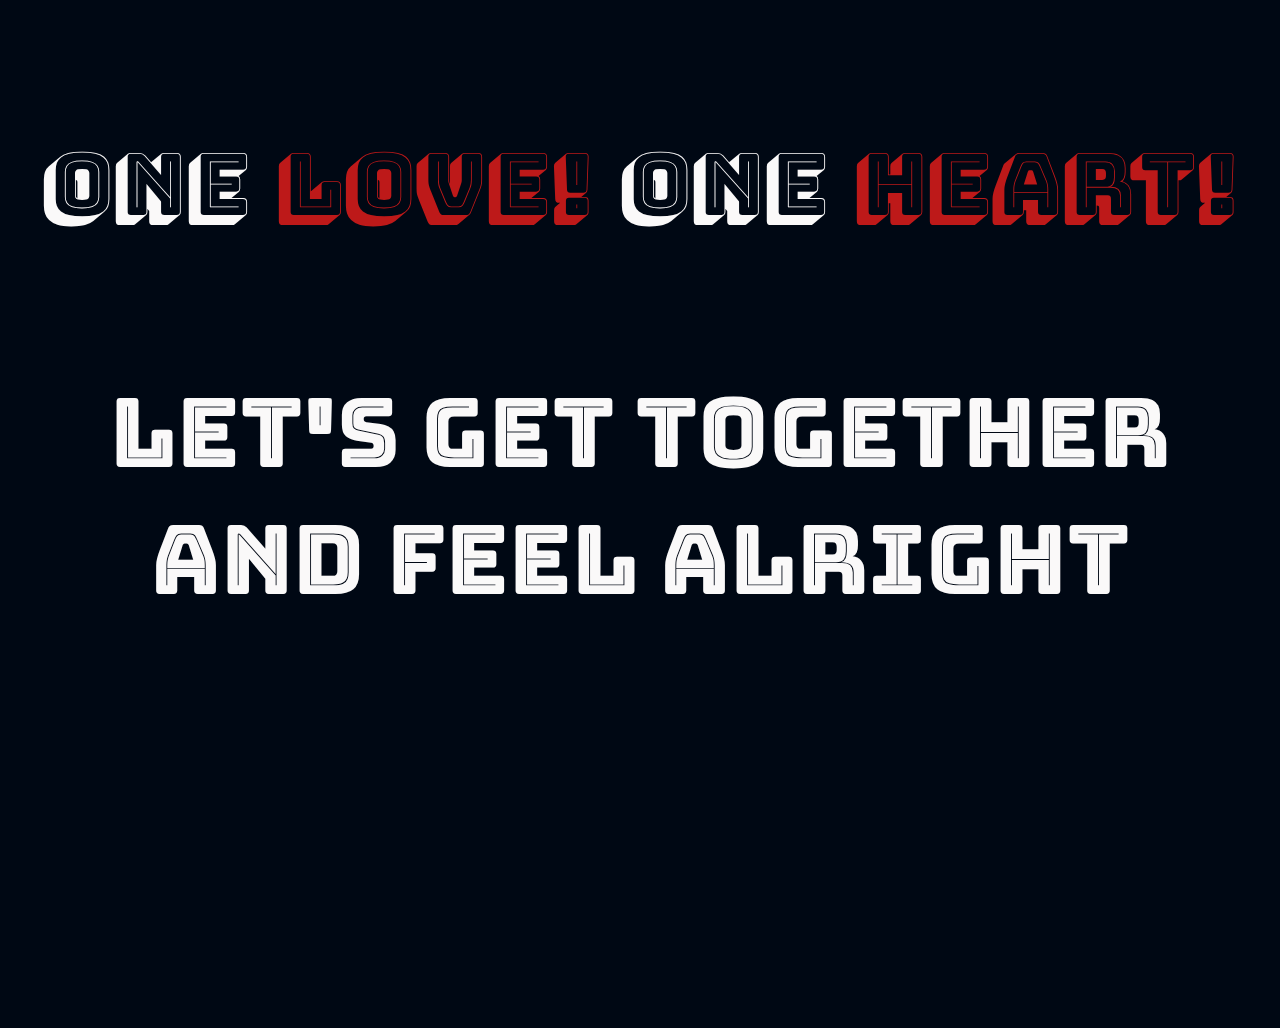
<file: index.html>
<!DOCTYPE html>
<html lang="en">
<head>
  <meta charset="UTF-8">
  <title>Words In Motion</title>
  <link rel="stylesheet" href="css/style.css">
  <link rel="preconnect" href="https://fonts.googleapis.com">
  <link rel="preconnect" href="https://fonts.gstatic.com" crossorigin>
  <link href="https://fonts.googleapis.com/css2?family=Bungee&display=swap" rel="stylesheet">
  <link rel="preconnect" href="https://fonts.googleapis.com">
  <link rel="preconnect" href="https://fonts.gstatic.com" crossorigin>
  <link href="https://fonts.googleapis.com/css2?family=Bungee&family=Bungee+Shade&display=swap" rel="stylesheet">
  <link rel="preconnect" href="https://fonts.googleapis.com">
  <link rel="preconnect" href="https://fonts.gstatic.com" crossorigin>
  <link href="https://fonts.googleapis.com/css2?family=Bungee&family=Bungee+Inline&family=Bungee+Shade&display=swap" rel="stylesheet">
</head>

  <body id="page1">
    <div class="pg1">
      <div id="line1">
      <h2>One</h2> 
      <h2 class="p1">love!</h2>
      <h2>One</h2>
      <h2 class="p1">heart!</h2>
      </div>
      <h3><a href="page 2/page2.html">Let's Get Together and Feel Alright</a></h3>
   </div>
  </body>
</html>
</file>
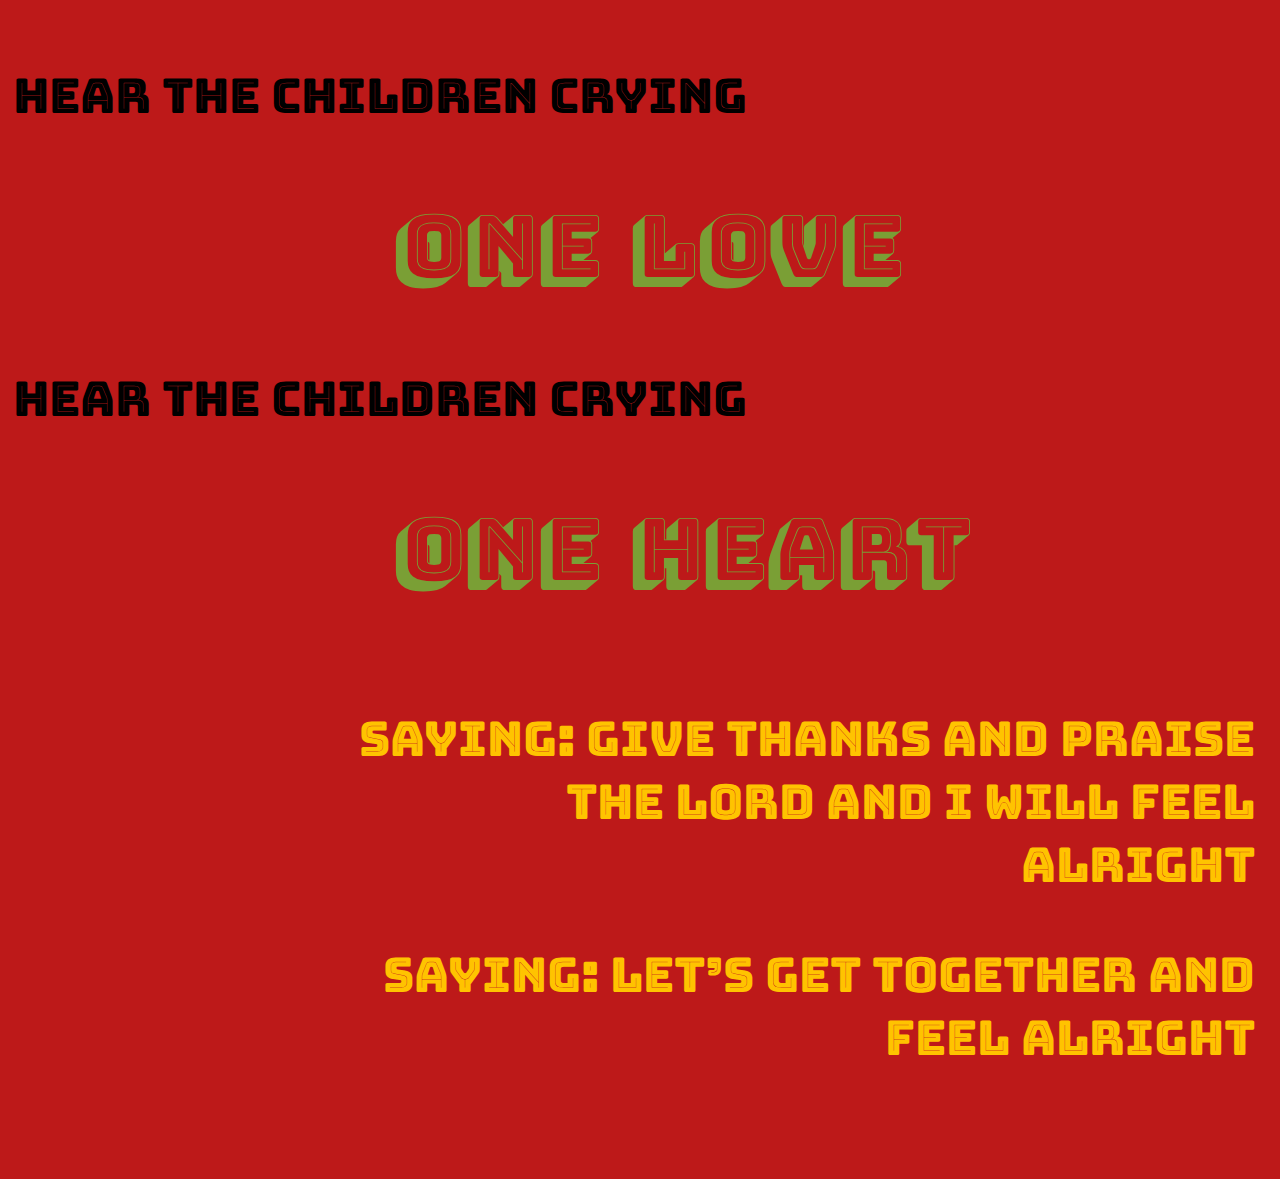
<file: page 2/page2.html>
<!DOCTYPE html>
<html lang="en">
<head>
  <meta charset="UTF-8">
  <title>Words In Motion</title>
  <link rel="stylesheet" href="../css/style.css">
  <link rel="preconnect" href="https://fonts.googleapis.com">
  <link rel="preconnect" href="https://fonts.gstatic.com" crossorigin>
  <link href="https://fonts.googleapis.com/css2?family=Bungee&display=swap" rel="stylesheet">
  <link rel="preconnect" href="https://fonts.googleapis.com">
  <link rel="preconnect" href="https://fonts.gstatic.com" crossorigin>
  <link href="https://fonts.googleapis.com/css2?family=Bungee&family=Bungee+Shade&display=swap" rel="stylesheet">
  <link rel="preconnect" href="https://fonts.googleapis.com">
  <link rel="preconnect" href="https://fonts.gstatic.com" crossorigin>
  <link href="https://fonts.googleapis.com/css2?family=Bungee&family=Bungee+Inline&family=Bungee+Shade&display=swap" rel="stylesheet">
</head>

  <body id="page2">
  <div class="pg2">
    <h4 class="hear">Hear the children crying</h4>
      <h2 class="p2">One Love</h2>
      <h4 class="hear">Hear the children crying</h4>
      <h2 class="p2">One Heart</h2>
      <div id="saying">
      <h4 id="saying1">Saying: Give Thanks and praise the lord and i will feel alright</h4>
      <h4 id="saying2"><a href="../page 3/page3.html">Saying: Let’s get together and feel alright</a></h4>
    </div>
  </div>
  </body>
</html>
</file>
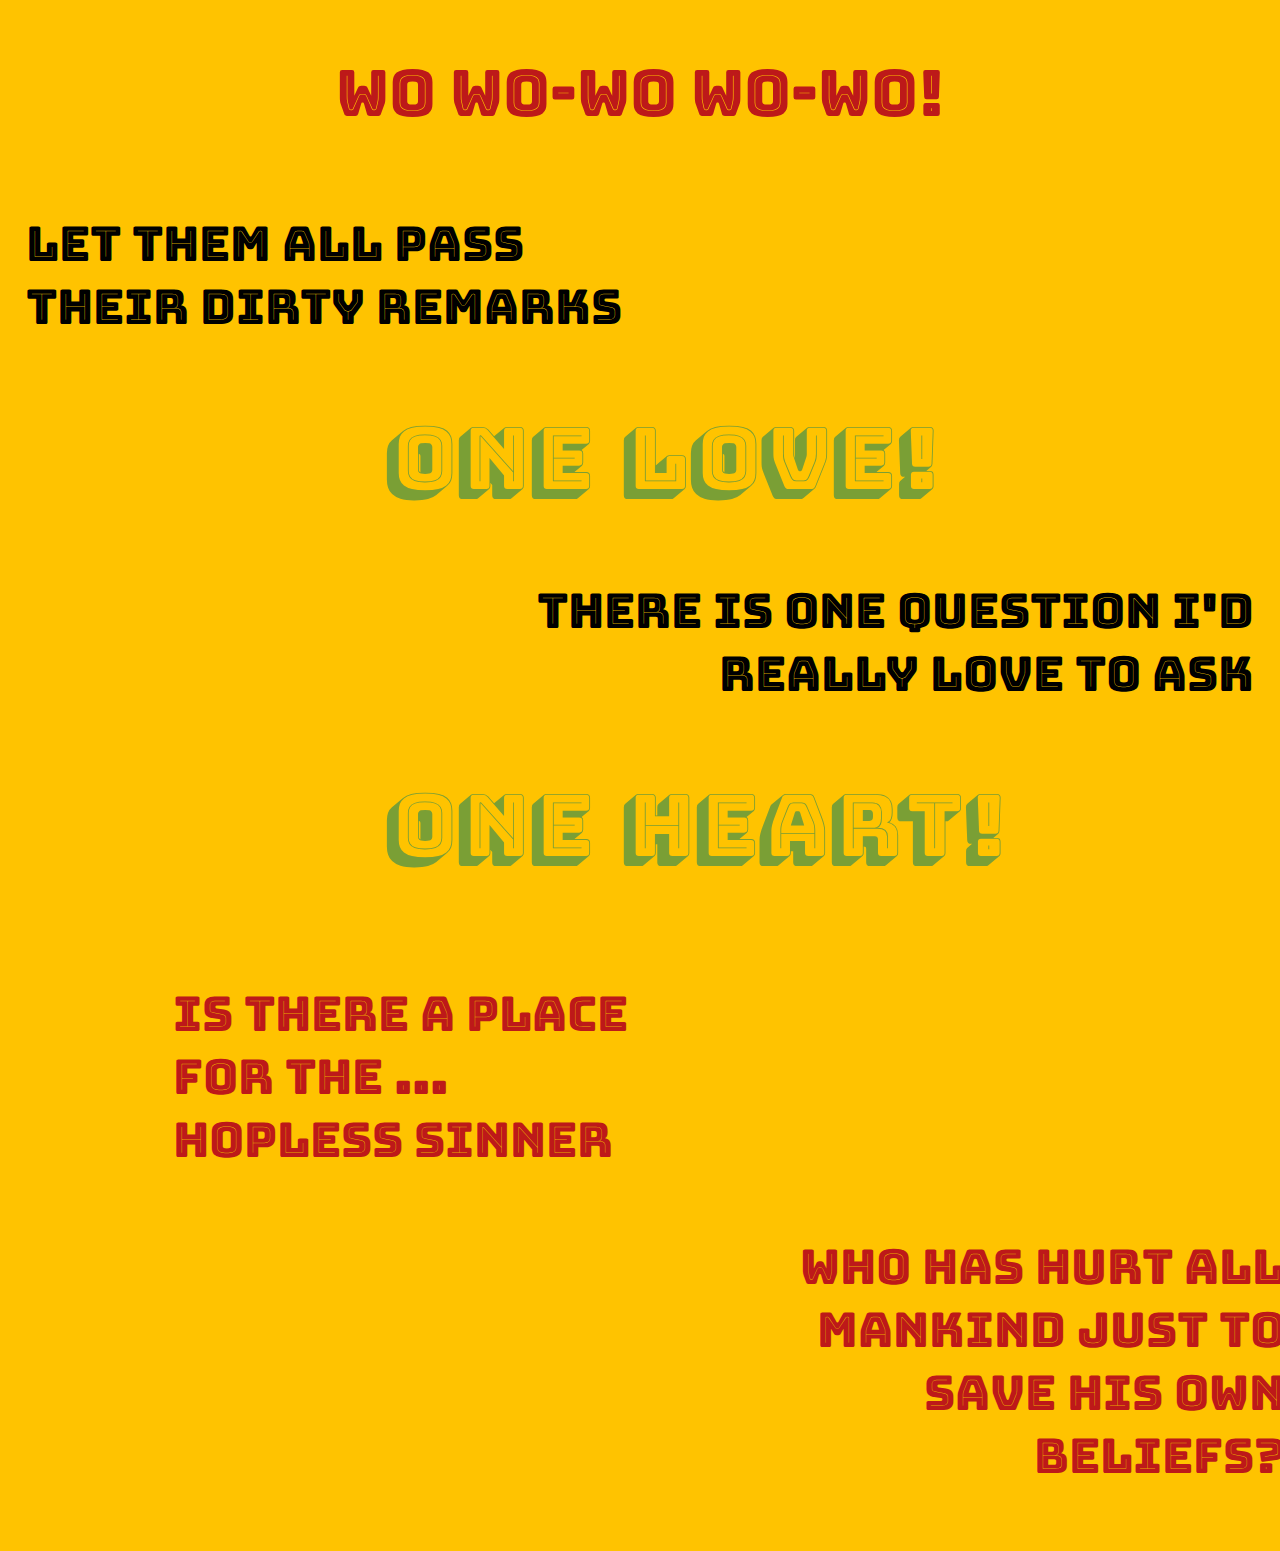
<file: page 3/page3.html>
<!DOCTYPE html>
<html lang="en">
<head>
  <meta charset="UTF-8">
  <title>Words In Motion</title>
  <link rel="stylesheet" href="../css/style.css">
  <link rel="preconnect" href="https://fonts.googleapis.com">
  <link rel="preconnect" href="https://fonts.gstatic.com" crossorigin>
  <link href="https://fonts.googleapis.com/css2?family=Bungee&display=swap" rel="stylesheet">
  <link rel="preconnect" href="https://fonts.googleapis.com">
  <link rel="preconnect" href="https://fonts.gstatic.com" crossorigin>
  <link href="https://fonts.googleapis.com/css2?family=Bungee&family=Bungee+Shade&display=swap" rel="stylesheet">
  <link rel="preconnect" href="https://fonts.googleapis.com">
  <link rel="preconnect" href="https://fonts.gstatic.com" crossorigin>
  <link href="https://fonts.googleapis.com/css2?family=Bungee&family=Bungee+Inline&family=Bungee+Shade&display=swap" rel="stylesheet">
</head>

  <body id="page3">
    <div class="pg3">
      <h5 id="wo">Wo Wo-Wo Wo-Wo!</h5>
      <h4 id="p3h41">Let Them All Pass Their Dirty Remarks</h4>
      <h2 class="p2">One love!</h2>  
      <h4 id="p3h42">There Is One Question I'd Really Love To Ask</h4>
      <h2 class="p2">One heart!</h2>
      <h4 id="p3h43"><a href="../page 4/page4.html">Is there A place for the ... hopless Sinner</a></h4>
      <h4 id="p3h44"><a href="../page 4/page4.html">Who has hurt all mankind just to save his own beliefs?</a></h4>
   </div>
  </body>
</html>
</file>
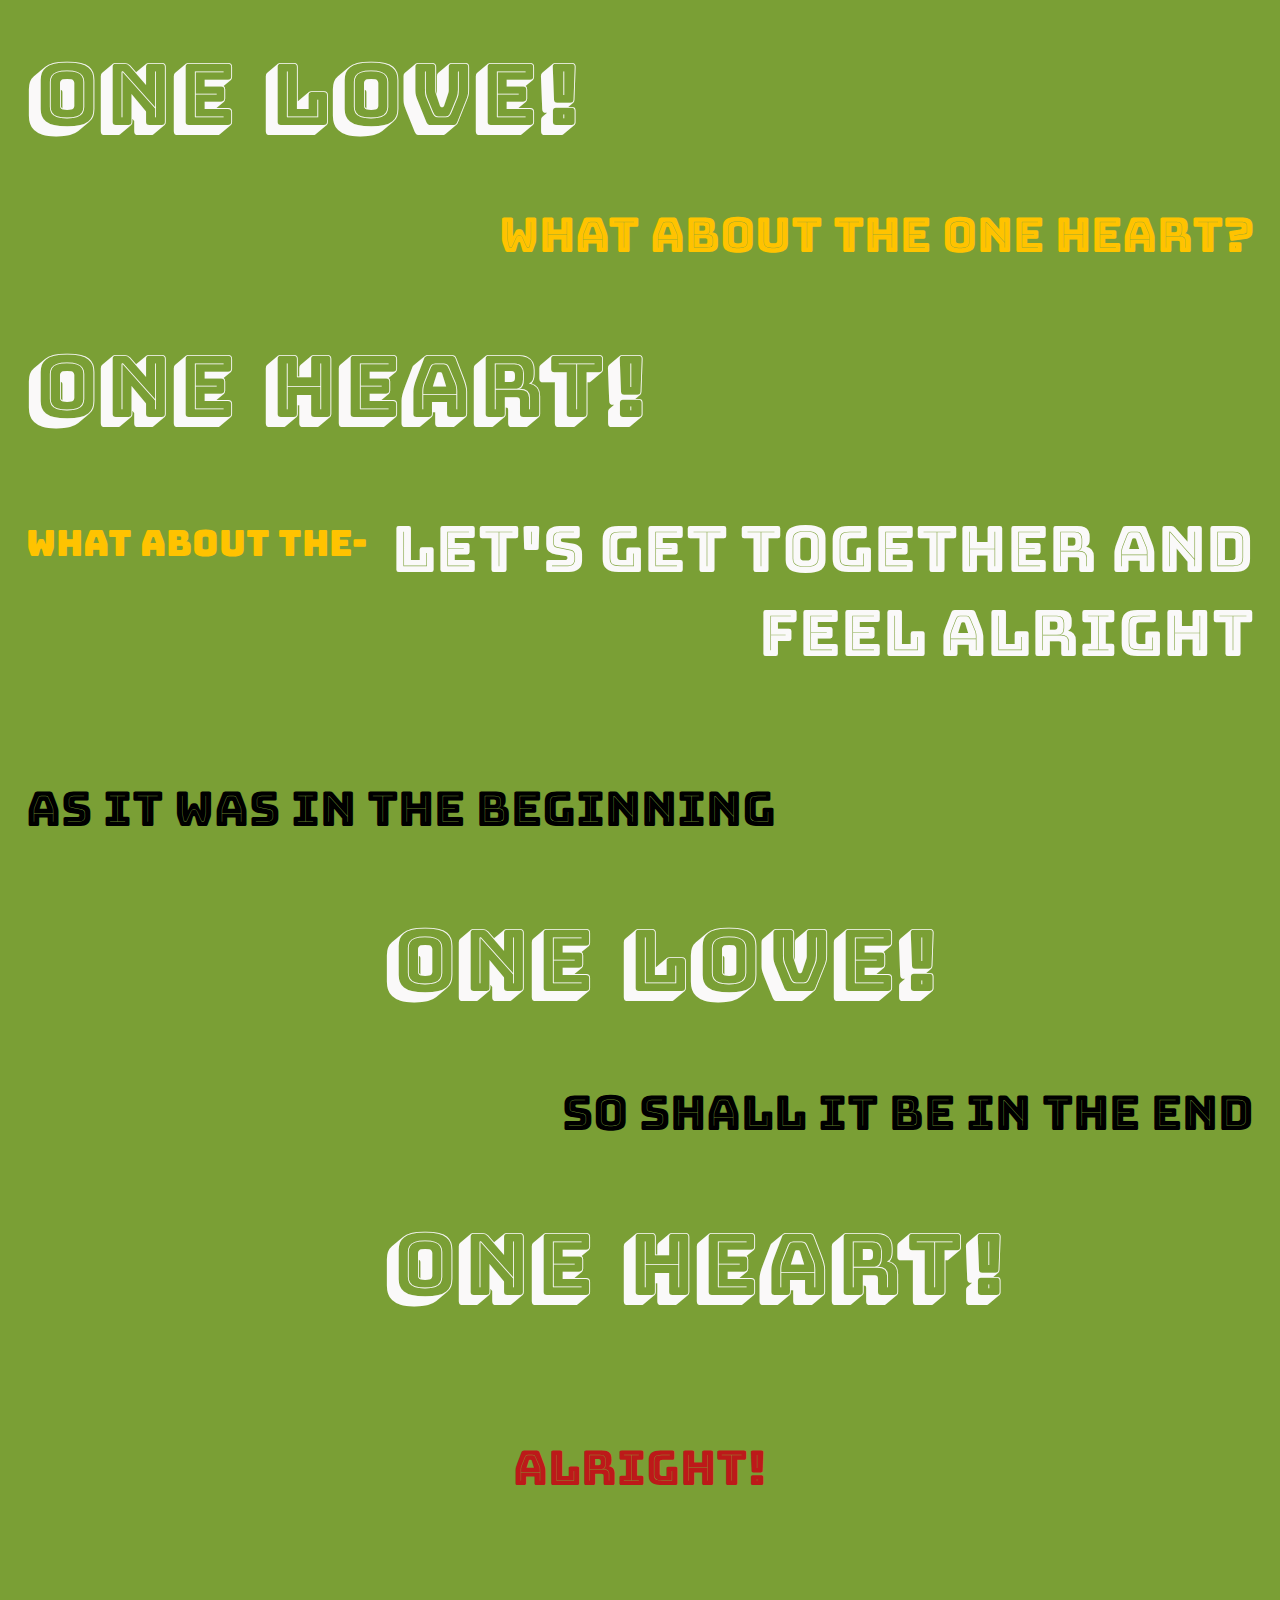
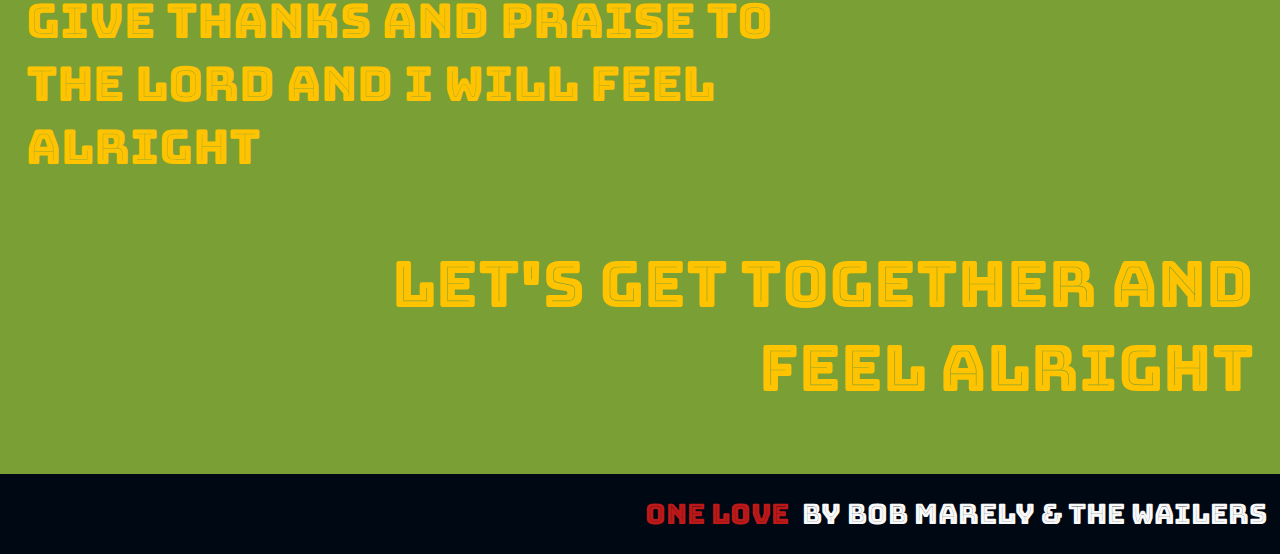
<file: page 4/page4.html>
<!DOCTYPE html>
<html lang="en">
<head>
  <meta charset="UTF-8">
  <title>Words In Motion</title>
  <link rel="stylesheet" href="../css/style.css">
  <link rel="preconnect" href="https://fonts.googleapis.com">
  <link rel="preconnect" href="https://fonts.gstatic.com" crossorigin>
  <link href="https://fonts.googleapis.com/css2?family=Bungee&display=swap" rel="stylesheet">
  <link rel="preconnect" href="https://fonts.googleapis.com">
  <link rel="preconnect" href="https://fonts.gstatic.com" crossorigin>
  <link href="https://fonts.googleapis.com/css2?family=Bungee&family=Bungee+Shade&display=swap" rel="stylesheet">
  <link rel="preconnect" href="https://fonts.googleapis.com">
  <link rel="preconnect" href="https://fonts.gstatic.com" crossorigin>
  <link href="https://fonts.googleapis.com/css2?family=Bungee&family=Bungee+Inline&family=Bungee+Shade&display=swap" rel="stylesheet">
</head>

  <body id="page4">
      <h2 class="p4h2">One love!</h2>
      <h4 id="p4h4">What about the one heart?</h4> 
      <h2 class="p4h2">One heart!</h2>
      <div class="line4">
        <h6>What about the-</h6>
        <h5 id="p4h5">Let's Get Together and Feel Alright</h5>
      </div>
      <h4 id="p4h44">As it was in the beginning</h4>
      <h2 class="p4h21">One love!</h2>
      <h4 id="p4h41">So shall it be in the end</h4>
      <h2 class="p4h21">One heart!</h2>
      <h4 id="p4h42">Alright!</h4>
      <h4 id="p4h43">Give thanks and praise to the lord and i will feel alright</h4>
      <h5 id="p4h51"><a href="../index.html">Let's Get Together and Feel Alright</a></h5>
   </div>
  </body>

  <footer>
    <p><a href="../index.html">One Love</a></p>
    <h1>by Bob Marely & The Wailers</h1>
  </footer>

</html>
</file>
<file: css/style.css>
*{
  margin: 0;
  padding: 0;
  box-sizing: border-box;
}

body{
  width: 100%;
  min-height: 100vh;
}

#page1{
  background: #000814;
}

#page2{
  background:#BD1919;
}

#page3{
  background:#ffc300;
}

#page4{
  background:#7A9F35;
}

a{
  text-decoration: none;
  color:inherit;
}

h1{
  font-family: "Bungee Inline";
  font-size: 28px;
  font-style: normal;
  font-weight: 400;
  color: #faf9f9;
}

h2{
  font-family: "Bungee Shade";
  font-size: 85px;
  font-style: normal;
  font-weight: 400;
  text-align: center;
}

 h3{
  font-family: "Bungee Inline";
  font-size: 96px;
  font-style: normal;
  font-weight: 400;
  text-align: center;
  text-wrap: balance;
 }

 h4{
  font-family: "Bungee Inline";
  font-size: 48px;
  font-style: normal;
  font-weight: 400;
  color: #000814;
  color: inherit;
  margin-bottom: 5%;
 }

 h5{
  color: #BD1919;
  text-align: center;
  font-family: "Bungee Inline";
  font-size: 64px;
  font-style: normal;
  font-weight: 400;
  justify-content: center;
 }

 h6{
  color: #ffc300;
  font-family: Bungee;
  font-size: 36px;
  font-style: normal;
  font-weight: 400;
  text-wrap: nowrap;
  margin-left: 2%;
  margin-top: 1%;
  animation: pg2animation2;
  animation-direction: sideways;
  animation-duration: 3s;
 }

 p{
  font-family: "Bungee Inline";
  font-size: 28px;
  font-style: normal;
  font-weight: 400;
  color: #BD1919;
 }

.pg1{
  display: flex;
  flex-direction: column;
  text-align: center;
  justify-content: center;
  margin-top: 10%;
  margin-bottom: 10%;
  color: #faf9f9;
}

#line1{
  display: flex;
  flex-direction: row;
  justify-content: center;
  margin-bottom: 10%;
  gap: 2%;
}

.p1:hover{
   transform: scale(1.5) translateY(75px);
   transition-timing-function: ease;
   transition-duration: 2s;
}

.p1{
  color: #BD1919;
}

.pg2{
  display: flex;
  flex-direction: column;
  margin-left: 1%;
  margin-top: 5%;
  margin-bottom: 5%;
}

.p2{
  color: #7A9F35;
  text-align: left;
  margin-left: 30%;
  margin-bottom: 5%;
}

.p2:hover{
  transform: scale(1.5);
  transition-timing-function: ease;
  transition-duration: 1s;
}

#saying{
  color: #ffc300;
  margin-top: 3%;
  margin-right: 2%;
  text-align: right;
  margin-left: 25%;
  animation: pg2animation2;
  animation-direction: sideways;
  animation-duration: 3s;
  animation-delay: 3s;
}

.pg3{
  margin-top: 3%;
}

#wo{
  margin-top: 4%;
  margin-bottom: 6%;
}

#wo:hover{
  transform: rotate(360deg);
  transition-timing-function: ease-in;
  transition-duration: 2s;
}

#p3h41{
  width: 50%;
  text-align: left;
  margin-left: 2%;
  animation: pg2animation1;
  animation-direction: sideways;
  animation-duration: 3s;
}

#p3h42{
  margin-left: 40%;
  margin-right: 2%;
  text-align: right;
  animation: pg2animation2;
  animation-direction: sideways;
  animation-duration: 3s;
}

#p3h43{
  color: #BD1919;
  width: 505px;
  margin-top: 100px;
  margin-left: 173px;
  text-align: left;
}

#p3h44{
  color: #BD1919;
  text-align: right;
  width: 505px;
  margin-left: 780px;
}

.p4h2{
  margin-top: 3%;
  margin-left: 2%;
  margin-bottom: 4%;
  color: #faf9f9;
  text-align: left;
}

.p4h2:hover{
  transform: scale(1.5)translate(300px);
  transition-timing-function: ease;
  transition-duration: 1s;
}

.p4h21{
  color: #faf9f9;
  text-align: left;
  margin-left: 30%;
  margin-bottom: 5%;
}

.p4h21:hover{
  transform: scale(1.5);
  transition-timing-function: ease;
  transition-duration: 1s;
}

#p4h4{
  color: #ffc300;
  text-align: right;
  margin-right: 2%;
  animation: pg2animation2;
  animation-direction: sideways;
  animation-duration: 3s;
}

.line4{
  display: flex;
  flex-direction: row;
  margin-top: 5%;
  margin-bottom: 8%;
}

#p4h5{
  color: #faf9f9;
  text-align: right;
  margin-right: 2%;
  animation: pg2animation1;
  animation-direction: sideways;
  animation-duration: 3s;
}

#p4h41{
  text-align: right;
  margin-top: 5%;
  margin-right: 2%;
  animation: pg2animation2;
  animation-direction: sideways;
  animation-duration: 3s;
  animation-delay: 7s;
}

#p4h42{
  color: #BD1919;
  text-align: center;
  padding-top: 4%;
  padding-bottom: 2%;
}

#p4h42:hover{
  transform: rotate(360deg);
  transition-timing-function: ease-in;
  transition-duration: 2s;
}

#p4h43{
  color: #ffc300;
  text-align: left;
  margin-left: 2%;
  width: 800px;
  animation: pg2animation1;
  animation-direction: sideways;
  animation-duration: 3s;
  animation-delay: 16s;
}

#p4h44{
  margin-left: 2%;
  animation: pg2animation1;
  animation-direction: sideways;
  animation-duration: 3s;
  animation-delay: 7s;
}

#p4h51{
  color: #ffc300;
  text-align: right;
  margin-right: 2%;
  margin-left: 367px;
  margin-bottom: 5%;
  animation: pg2animation2;
  animation-direction: sideways;
  animation-duration: 3s;
  animation-delay: 18s;
}

#p4h51:hover{
  color:#faf9f9;
}

footer{
  display: flex;
  flex-direction: row;
  gap: 1%;
  background: #000814;
  height: 80px;
  justify-content: right;
  align-items: center;
}

footer h1{
  margin-right: 1%;
}

footer p{
  animation: pg3animation;
  animation-direction: ease forwards;
  animation-timing-function: ease-in-out;
  animation-duration: 8s;
  animation-delay: 18s;
}

footer:hover p{
  color: #faf9f9;
}

@keyframes pg2glow{
  from{
    text-shadow: none;
  }
  to{
    text-shadow:  0 0 20px #ffc300;
  }
}

#saying2{
  animation: pg2glow;
  animation-direction: ease forwards;
  animation-timing-function: ease-in-out;
  animation-duration: 8s;
  animation-delay: 2s;
}

#saying2:hover{
  color: #faf9f9;
}

@keyframes pg1animation {
  from {
    position: relative;
    top: 600px;
    text-shadow: 0;
  }
  to {
    position: relative;
    top: 0;
    text-shadow: 0 0 10px #faf9f9;
  }
}

.pg1 h3 {
  animation: pg1animation;
  animation-direction: ease forwards;
  animation-timing-function: ease-in-out;
  animation-duration: 5s;
}

.pg1:hover h3{
  color: #BD1919;
}

@keyframes pg2animation1{
  from {
    position: relative;
    left: 100%;
  }
  to {
    position: relative;
    left: 0%;
  }
}

.hear{
  animation: pg2animation1;
  animation-direction: sideways;
  animation-duration: 3s;
}

@keyframes pg2animation2{
  from {
    position: relative;
    right: 100%;
  }
  to {
    position: relative;
    right: 0%;
  }
}

@keyframes pg3animation{
  from{
    opacity: 0%;
    text-shadow: none;
  }
  to{
    opacity: 100%;
    text-shadow:  0 0 10px #BD1919;
  }
}

#p3h43, #p3h44{
  animation: pg3animation;
  animation-direction: ease forwards;
  animation-timing-function: ease-in-out;
  animation-duration: 6s;
  animation-delay: 8s;
}

#p3h43:hover{
  color:#faf9f9
}

#p3h44:hover{
  color:#faf9f9
}
</file>
